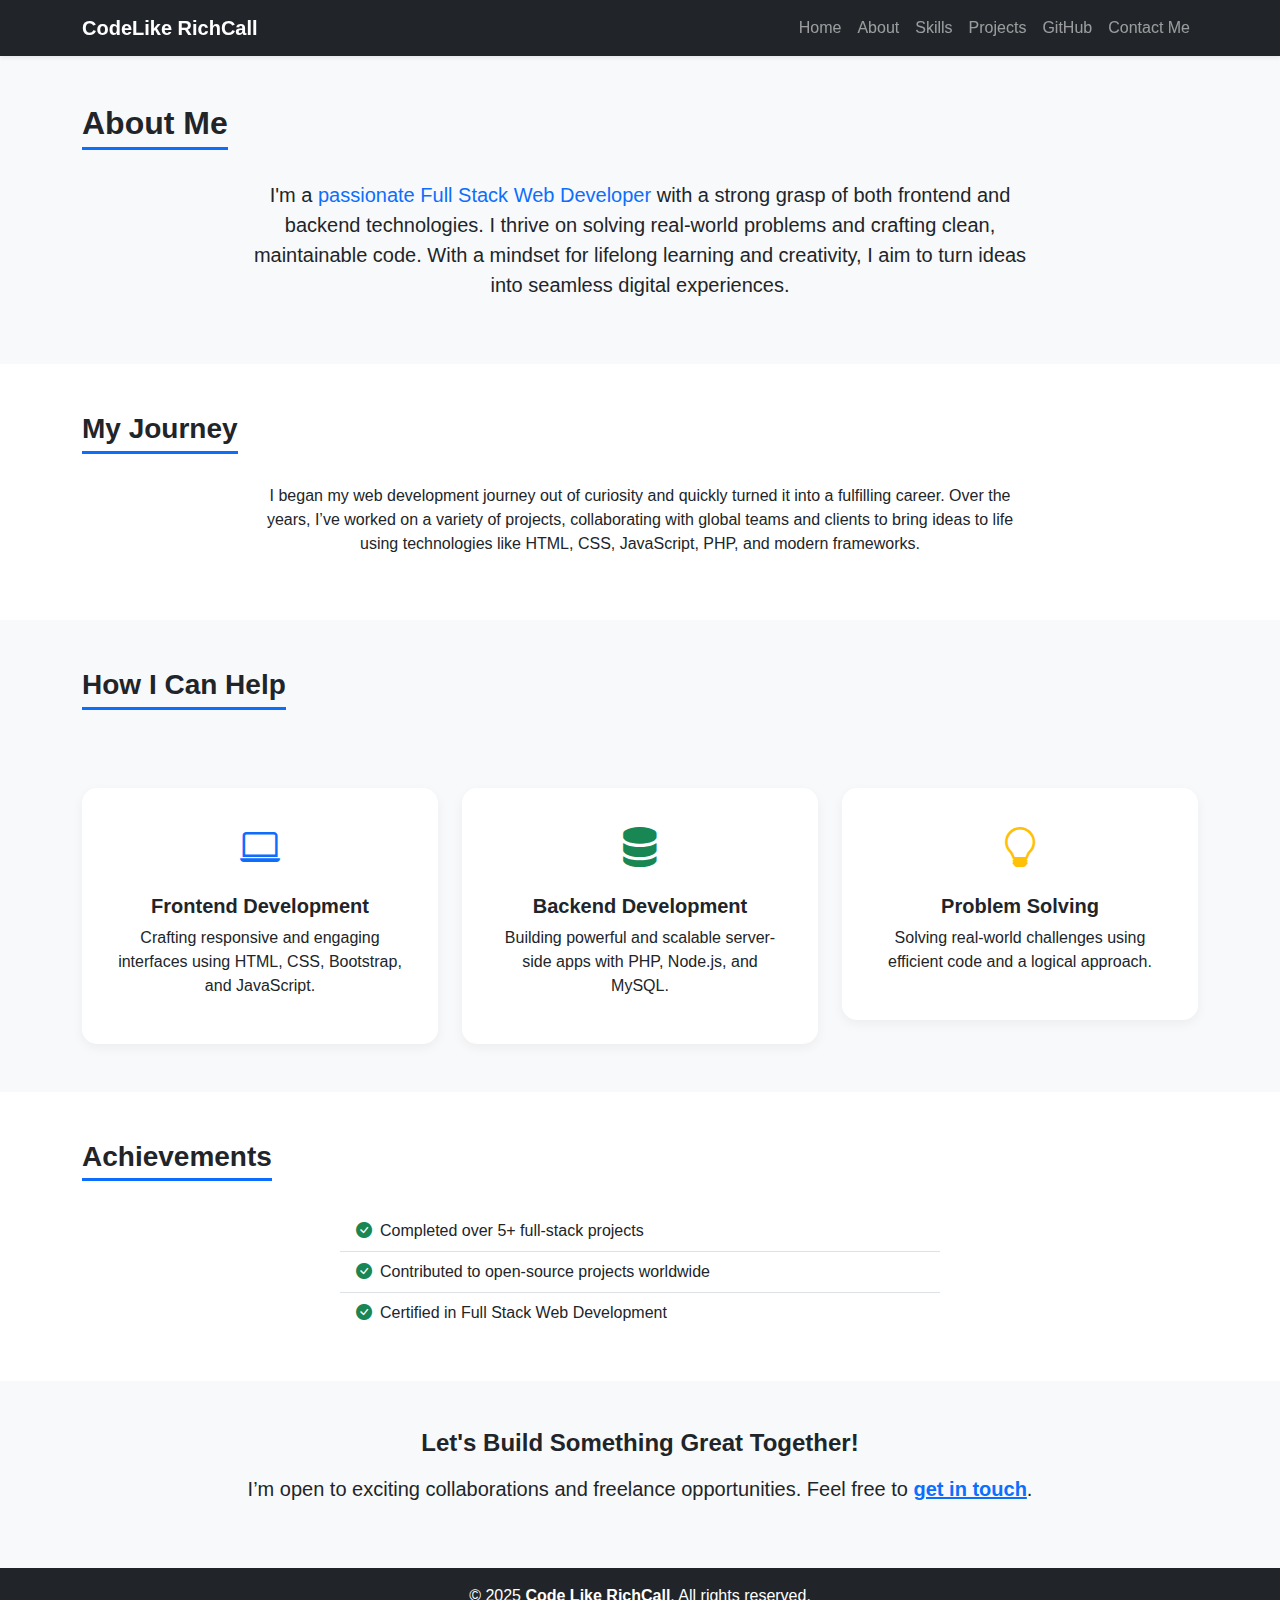
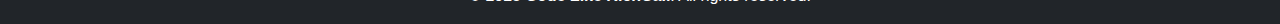
<file: MyPortfolio/about.html>
<!DOCTYPE html>
<html lang="en">
<head>
  <meta charset="UTF-8">
  <title>About Me</title>
  <link href="https://cdn.jsdelivr.net/npm/bootstrap@5.3.3/dist/css/bootstrap.min.css" rel="stylesheet">
  <link href="https://cdn.jsdelivr.net/npm/bootstrap-icons@1.10.5/font/bootstrap-icons.css" rel="stylesheet">
  <style>
    body {
      font-family: 'Segoe UI', sans-serif;
      background-color: #f8f9fa;
    }
    h2, h3, h4, h5 {
      font-weight: 700;
    }
    section {
      scroll-margin-top: 80px;
    }
    .highlight {
      color: #0d6efd;
    }
    .section-title {
      border-bottom: 3px solid #0d6efd;
      display: inline-block;
      padding-bottom: 5px;
      margin-bottom: 30px;
    }
    .info-card {
      background: #fff;
      border-radius: 15px;
      box-shadow: 0 4px 12px rgba(0, 0, 0, 0.05);
      padding: 30px;
      transition: transform 0.3s ease;
    }
    .info-card:hover {
      transform: translateY(-5px);
    }
  </style>
</head>
<body>

<!-- Navbar -->
<nav class="navbar navbar-expand-lg navbar-dark bg-dark shadow-sm sticky-top">
  <div class="container">
    <a class="navbar-brand fw-bold" href="index.html">CodeLike RichCall</a>
    <button class="navbar-toggler" type="button" data-bs-toggle="collapse" data-bs-target="#navbarNav">
      <span class="navbar-toggler-icon"></span>
    </button>
    <div class="collapse navbar-collapse" id="navbarNav">
      <ul class="navbar-nav ms-auto">
        <li class="nav-item"><a class="nav-link" href="index.html">Home</a></li>
        <li class="nav-item"><a class="nav-link" href="about.html">About</a></li>
        <li class="nav-item"><a class="nav-link" href="skills.html">Skills</a></li>
        <li class="nav-item"><a class="nav-link" href="projects.html">Projects</a></li>
        <li class="nav-item"><a class="nav-link" href="https://github.com/odumafreeborn" target="_blank">GitHub</a></li>
        <li class="nav-item"><a class="nav-link" href="contact.html">Contact Me</a></li>
      </ul>
    </div>
  </div>
</nav>

<!-- About Me Section -->
<section class="container py-5">
  <h2 class="text-center section-title">About Me</h2>
  <p class="lead text-center mx-auto" style="max-width: 800px;">
    I'm a <span class="highlight">passionate Full Stack Web Developer</span> with a strong grasp of both frontend and backend technologies. I thrive on solving real-world problems and crafting clean, maintainable code. With a mindset for lifelong learning and creativity, I aim to turn ideas into seamless digital experiences.
  </p>
</section>

<!-- My Journey Section -->
<section class="bg-white py-5">
  <div class="container">
    <h3 class="text-center section-title">My Journey</h3>
    <p class="text-center mx-auto" style="max-width: 750px;">
      I began my web development journey out of curiosity and quickly turned it into a fulfilling career. Over the years, I’ve worked on a variety of projects, collaborating with global teams and clients to bring ideas to life using technologies like HTML, CSS, JavaScript, PHP, and modern frameworks.
    </p>
  </div>
</section>

<!-- How I Can Help Section -->
<section class="container py-5">
  <h3 class="text-center section-title">How I Can Help</h3>
  <div class="row g-4 mt-4">
    <div class="col-md-4">
      <div class="info-card text-center">
        <i class="bi bi-laptop fs-1 text-primary"></i>
        <h5 class="mt-3">Frontend Development</h5>
        <p>Crafting responsive and engaging interfaces using HTML, CSS, Bootstrap, and JavaScript.</p>
      </div>
    </div>
    <div class="col-md-4">
      <div class="info-card text-center">
        <i class="bi bi-server fs-1 text-success"></i>
        <h5 class="mt-3">Backend Development</h5>
        <p>Building powerful and scalable server-side apps with PHP, Node.js, and MySQL.</p>
      </div>
    </div>
    <div class="col-md-4">
      <div class="info-card text-center">
        <i class="bi bi-lightbulb fs-1 text-warning"></i>
        <h5 class="mt-3">Problem Solving</h5>
        <p>Solving real-world challenges using efficient code and a logical approach.</p>
      </div>
    </div>
  </div>
</section>

<!-- Achievements Section -->
<section class="bg-white py-5">
  <div class="container">
    <h3 class="text-center section-title">Achievements</h3>
    <ul class="list-group list-group-flush mx-auto" style="max-width: 600px;">
      <li class="list-group-item"><i class="bi bi-check-circle-fill text-success me-2"></i>Completed over 5+ full-stack projects</li>
      <li class="list-group-item"><i class="bi bi-check-circle-fill text-success me-2"></i>Contributed to open-source projects worldwide</li>
      <li class="list-group-item"><i class="bi bi-check-circle-fill text-success me-2"></i>Certified in Full Stack Web Development</li>
    </ul>
  </div>
</section>

<!-- Call to Action -->
<section class="container text-center py-5">
  <h4 class="fw-bold mb-3">Let's Build Something Great Together!</h4>
  <p class="lead">I’m open to exciting collaborations and freelance opportunities. Feel free to <a href="contact.html" class="link-primary fw-semibold">get in touch</a>.</p>
</section>

<!-- Footer -->
<footer class="bg-dark text-white text-center py-3">
  <p class="mb-0">&copy; 2025 <strong>Code Like RichCall</strong>. All rights reserved.</p>
</footer>

<script src="https://cdn.jsdelivr.net/npm/bootstrap@5.3.3/dist/js/bootstrap.bundle.min.js"></script>
</body>
</html>
</file>
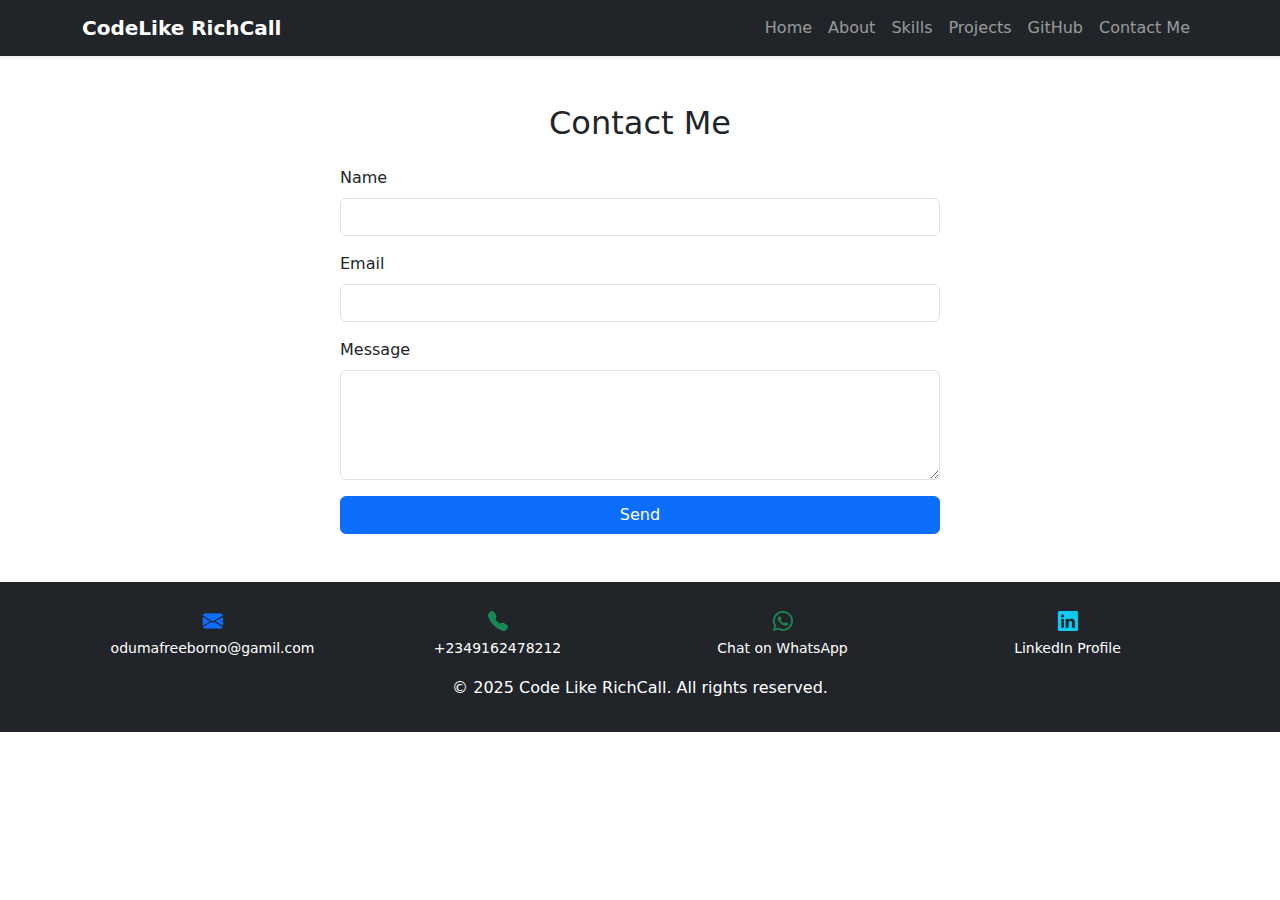
<file: MyPortfolio/contact.html>
<!DOCTYPE html>
<html lang="en">
<head>
  <meta charset="UTF-8">
  <title>Contact Me</title>
  <link href="https://cdn.jsdelivr.net/npm/bootstrap@5.3.3/dist/css/bootstrap.min.css" rel="stylesheet">
  <link href="https://cdn.jsdelivr.net/npm/bootstrap-icons@1.10.5/font/bootstrap-icons.css" rel="stylesheet">
</head>
<body>
  
<!-- navbar -->
<nav class="navbar navbar-expand-lg navbar-dark bg-dark shadow-sm sticky-top">
  <div class="container">
    <a class="navbar-brand fw-bold" href="index.html">CodeLike RichCall</a>
    <button class="navbar-toggler" type="button" data-bs-toggle="collapse" data-bs-target="#navbarNav">
      <span class="navbar-toggler-icon"></span>
    </button>
    <div class="collapse navbar-collapse" id="navbarNav">
      <ul class="navbar-nav ms-auto">
        <li class="nav-item"><a class="nav-link" href="index.html">Home</a></li>
        <li class="nav-item"><a class="nav-link" href="about.html">About</a></li>
        <li class="nav-item"><a class="nav-link" href="skills.html">Skills</a></li>
        <li class="nav-item"><a class="nav-link" href="projects.html">Projects</a></li>
        <li class="nav-item"><a class="nav-link" href="https://github.com/odumafreeborn" target="_blank">GitHub</a></li>
        <li class="nav-item"><a class="nav-link" href="contact.html">Contact Me</a></li>
      </ul>
    </div>
  </div>
</nav>

<!-- contact form -->
<section class="container py-5">
  <h2 class="text-center mb-4">Contact Me</h2>
  <form class="mx-auto" style="max-width: 600px;">
    <div class="mb-3">
      <label for="name" class="form-label">Name</label>
      <input type="text" class="form-control" id="name" required />
    </div>
    <div class="mb-3">
      <label for="email" class="form-label">Email</label>
      <input type="email" class="form-control" id="email" required />
    </div>
    <div class="mb-3">
      <label for="message" class="form-label">Message</label>
      <textarea class="form-control" id="message" rows="4" required></textarea>
    </div>
    <button type="submit" class="btn btn-primary w-100">Send</button>
  </form>
</section>

<!-- footer with contact links -->
<footer class="bg-dark text-white text-center py-4">
  <!-- <p class="mb-2">&copy; 2025 Code Like RichCall. All rights reserved.</p> -->
  
  <div class="container">
    <div class="row justify-content-center text-center">
      <div class="col-6 col-md-3 mb-3">
        <i class="bi bi-envelope-fill fs-5 d-block text-primary"></i>
        <a href="mailto:youremail@example.com" class="text-white text-decoration-none small">odumafreeborno@gamil.com</a>
      </div>
      <div class="col-6 col-md-3 mb-3">
        <i class="bi bi-telephone-fill fs-5 d-block text-success"></i>
        <a href="tel:+1234567890" class="text-white text-decoration-none small">+2349162478212</a>
      </div>
      <div class="col-6 col-md-3 mb-3">
        <i class="bi bi-whatsapp fs-5 d-block text-success"></i>
        <a href="https://wa.me/09066540462" class="text-white text-decoration-none small" target="_blank">Chat on WhatsApp</a>
      </div>
      <div class="col-6 col-md-3 mb-3">
        <i class="bi bi-linkedin fs-5 d-block text-info"></i>
        <a href="https://linkedin.com/in/yourprofile" class="text-white text-decoration-none small" target="_blank">LinkedIn Profile</a>
      </div>
    </div>
  </div>
  <p class="mb-2">&copy; 2025 Code Like RichCall. All rights reserved.</p>
</footer>

<script src="https://cdn.jsdelivr.net/npm/bootstrap@5.3.3/dist/js/bootstrap.bundle.min.js"></script>
</body>
</html>
</file>
